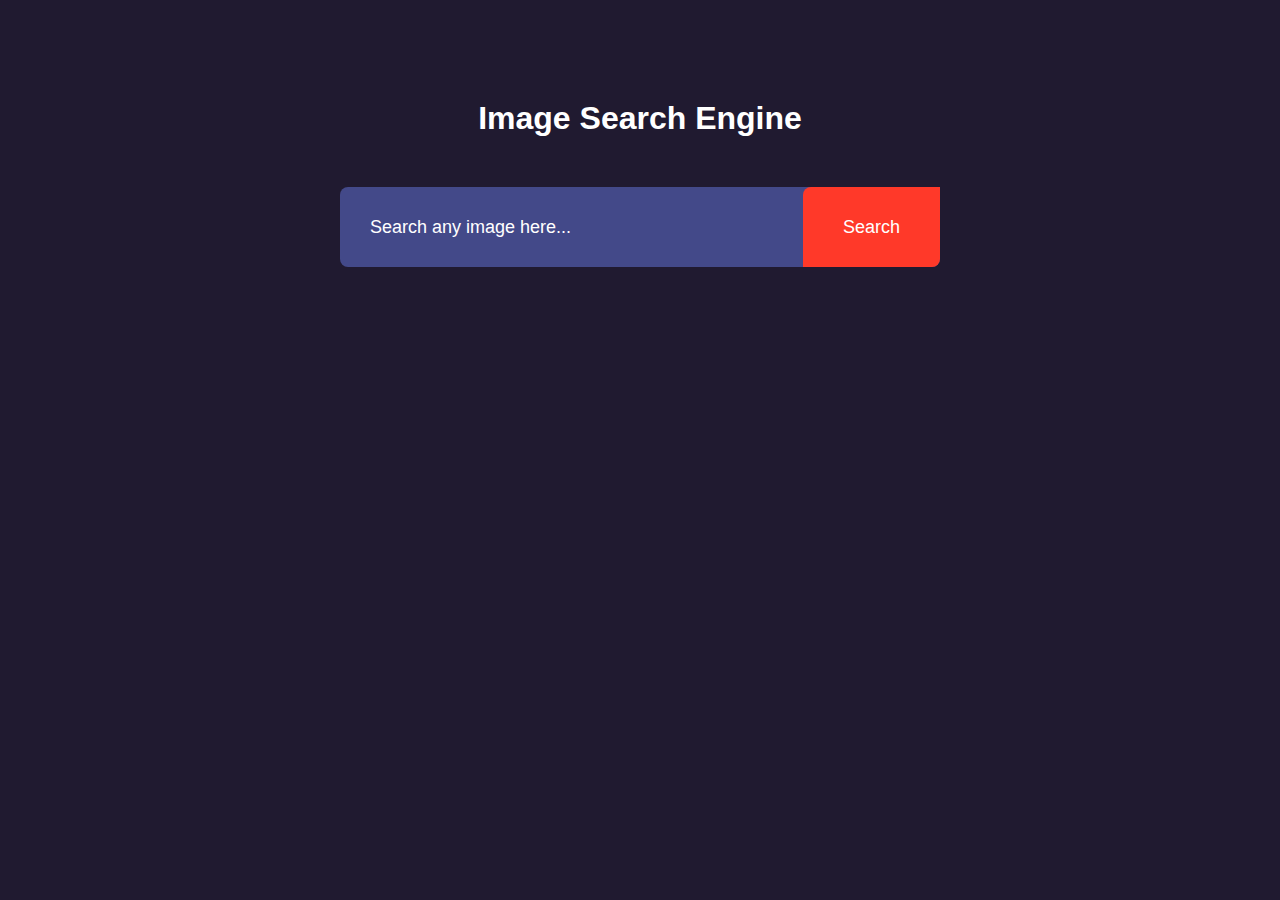
<file: image search Engine/index.html>
<!DOCTYPE html>
<html lang="en">
<head>
    <meta charset="UTF-8">
    <meta name="viewport" content="width=device-width, initial-scale=1.0">
    <title>Image Search Engine</title>
    <link rel="stylesheet" href="style.css">
    <script src="script.js" defer></script>
</head>
<body>
    <h1>Image Search Engine</h1>
    <form id="search-form">
        <input type="text" id="search-box" placeholder="Search any image here...">
        <button>Search</button>
    </form>
    <div id="search-result"></div>
    <button id="show-more-btn">Show more</button>
    
</body>
</html>
</file>
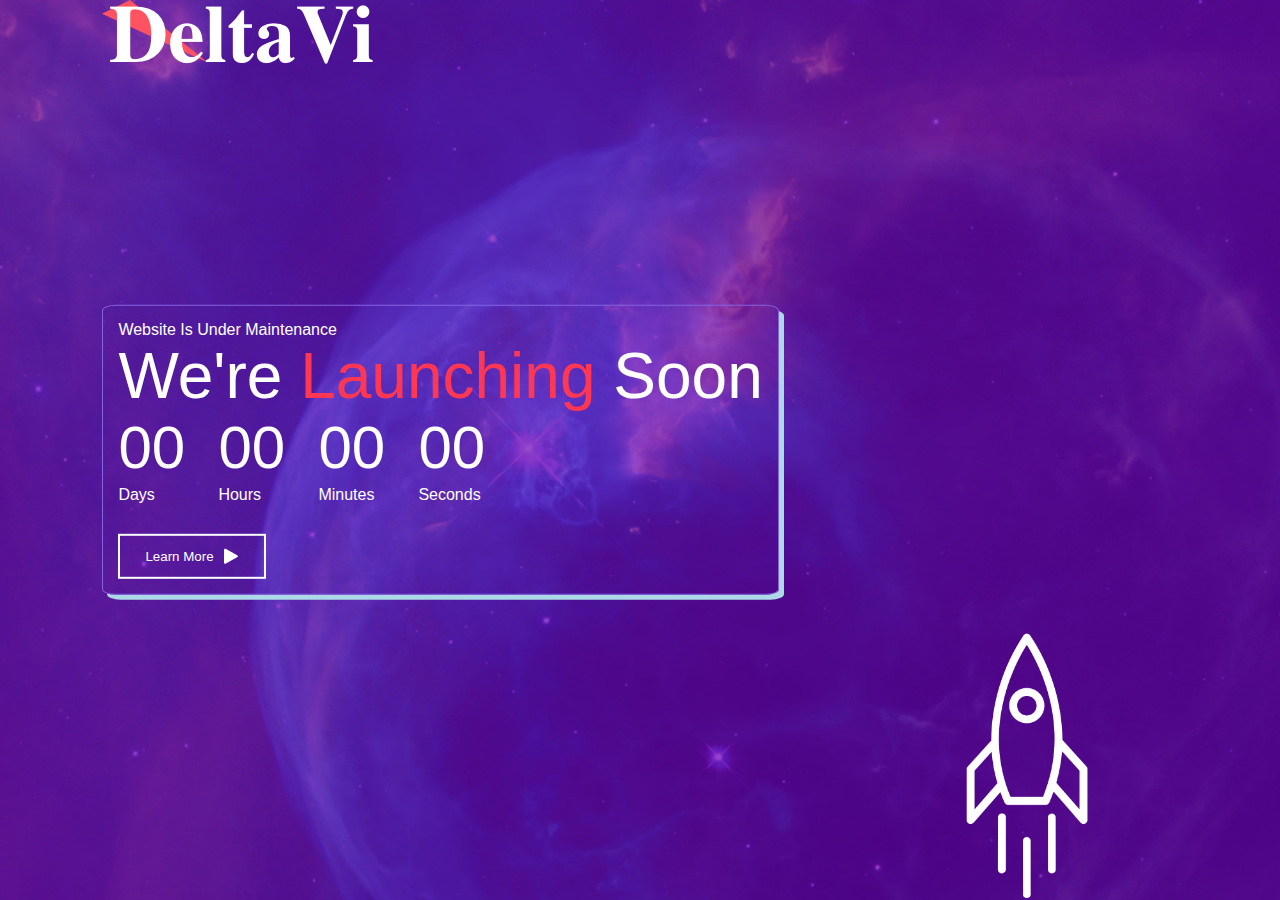
<file: Launching Soon Page/index.html>
<!DOCTYPE html>
<html lang="en">
<head>
    <meta charset="UTF-8">
    <meta name="viewport" content="width=device-width, initial-scale=1.0">
    <title>Launching Soon</title>
    <link rel="stylesheet" href="style.css">
    <script src="script.js" defer></script>
</head>
<body>
    <div class="container">
        <img src="images/logo.png" alt="logo">

        <div class="content">
            <p>Website Is Under Maintenance</p>
            <h1>We're <span>Launching</span> Soon</h1>
            <div class="launch-time">
                <div>
                    <p id="days">00</p>
                    <span>Days</span>
                </div>
                <div>
                    <p id="hours">00</p>
                    <span>Hours</span>
                </div>
                <div>
                    <p id="minutes">00</p>
                    <span>Minutes</span>
                </div>
                <div>
                    <p id="seconds">00</p>
                    <span>Seconds</span>
                </div>
            </div>
            <button type="button">Learn More <img src="images/triangle.png"></button>
        </div>
        <img src="images/rocket.png" class="rocket">
    </div>
    
</body>
</html>
</file>
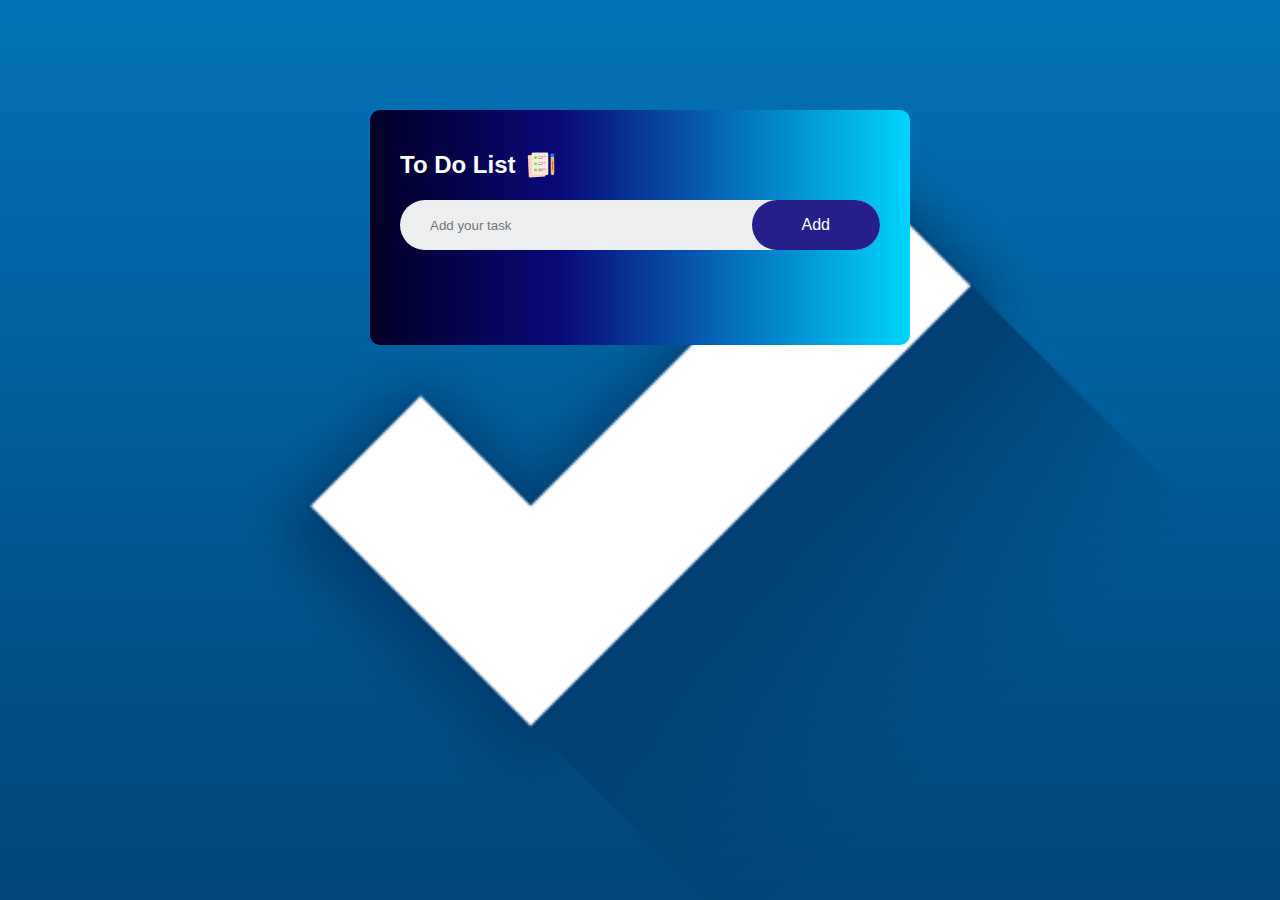
<file: To Do App/index.html>
<!DOCTYPE html>
<html lang="en">
<head>
    <meta charset="UTF-8">
    <meta name="viewport" content="width=device-width, initial-scale=1.0">
    <title>To Do List</title>
    <link rel="stylesheet" href="style.css">
    <script src="script.js" defer></script>
</head>
<body>
    <div class="container">
        <div class="todoapp">
            <h2>To Do List <img src="images/icon.png" ></h2>
            <div class="row">
                <input type="text" id="input-box" placeholder="Add your task">
                <button class="add">Add</button>
            </div>
            <ul id="list-container">
                <!-- <li class="checked">Task 1</li>
                <li>Task 2</li>
                <li>Task 3</li> -->
            </ul>
        </div>
    </div>
    
</body>
</html>
</file>
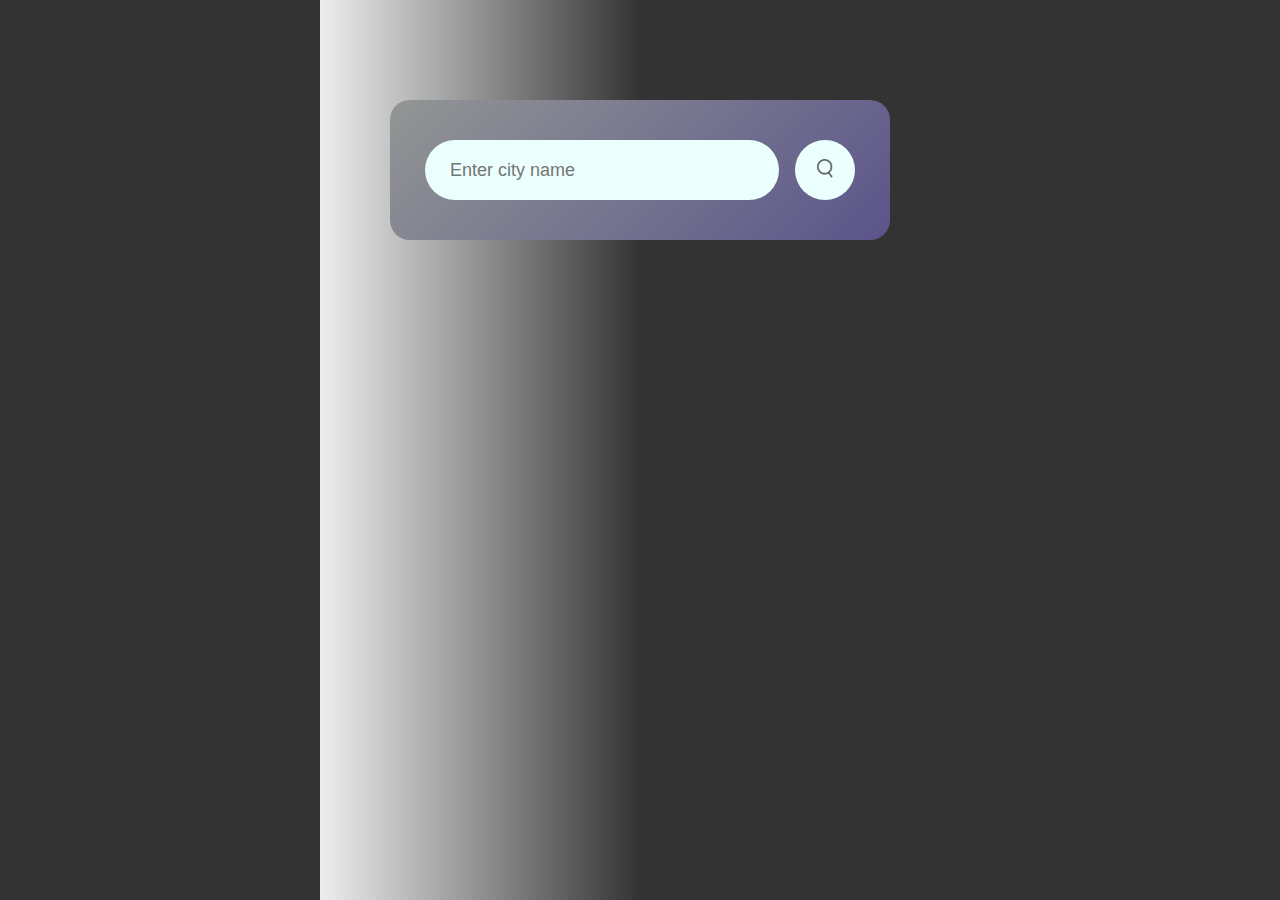
<file: weather/index.html>
<!DOCTYPE html>
<html lang="en">
<head>
    <meta charset="UTF-8">
    <meta name="viewport" content="width=device-width, initial-scale=1.0">
    <title>Weather-App</title>
    <link rel="stylesheet" href="style.css">
    <script src="script.js" defer ></script>
</head>
<body>
    <div class="card">
        <div class="search">
            <input type="text" placeholder="Enter city name" spellcheck="false">
            <button><img src="images/search.png"</button>
        </div>
        <div class="error">
            <p>Invalid city name</p>
        </div>
        <div class="weather">
            <img src="images/rain.png" class="weather-icon" alt="weather image">
            <h1 class="temp">22°C</h1>
            <h2 class="city">New York</h2>
            <div class="details">
                <div class="col">
                    <img src="images/humidity.png" alt="humidity image">
                    <div>
                    <p class="humidity">50%</p>
                    <p>Humidity</p>
                    </div>
                </div>
                <div class="col">
                    <img src="images/wind.png" alt="wind image">
                    <div>
                    <p class="wind">15 km/hr</p>
                    <p>Wind Speed</p>
                    </div>
                </div>
            </div>
        </div>
    </div>
    
</body>
</html>
</file>
<file: image search Engine/style.css>
*{
    margin: 0;
    padding: 0;
    font-family: 'Poppins', sans-serif;
    box-sizing: border-box;
}

body{
    background: #201a30;
    color: #fff;
}

h1{
    text-align: center;
    margin: 100px auto 50px;
    
}

form{
    width: 90%;
    max-width: 600px;
    margin: auto;
    height: 80px;
    background: #434989;
    display: flex;
    align-items: center;
    border-radius: 8px;
}

form input{
    flex: 1;
    height: 100%;
    border: 0;
    outline: 0;
    background: transparent;
    color: #fff;
    font-size: 18px;
    padding: 0 30px;
}
form button{
    padding: 0 40px;
    height: 100%;
    background: #ff3929;
    transition: all 0.3s ease-in-out;
    
    color: #fff;
    font-size: 18px;
    border: 0;
    outline: 0;
    border-top-left-radius: 8px;
    border-bottom-right-radius: 8px;
    cursor: pointer;
}
form button:hover {
 transform: scale(1.1);
}


::placeholder{
    color: #fff;
    font-size: 18px;
}

#show-more-btn{
    background: #ff3929;
    color: #fff;
    border: 0;
    outline: 0;
    padding: 10px 20px;
    border-radius: 4px;
    margin: 10px auto 100px;
    cursor: pointer;
    display: none;
    transition: all 0.3s ease-in-out;
}
#show-more-btn:hover{
    transform: scale(1.1);
}

#search-result{
    width: 80%;
    margin: 100px auto 50px;
    display: grid;
    grid-template-columns: 1fr 1fr 1fr;
    grid-gap: 40px;
}

#search-result img{
    width: 100%;
    height: 230px;
    object-fit: cover;
    border-radius: 5px;
    transition: all 0.3s ease-in-out;
}
#search-result img:hover{
    transform: scale(1.1);
}
</file>
<file: Launching Soon Page/style.css>
*{
    margin: 0;
    padding: 0;
    font-family: 'poppins', sans-serif;
    box-sizing: border-box;
}

.container{
    width: 100vw;
    height: 100vh;
    background-image: url(images/background.png);
    background-position: center;
    background-size: cover;
    padding: 0 8%;
    


}
.logo{
    width: 120px;
    padding: 20px 0;
    cursor: pointer;
}
.content{
    top: 50%;
    position: absolute;
    transform: translateY(-50%);
    color: #fff;
    border: 0.5px solid #8563e2;
    border-radius: 2%;
    padding: 15px;
     box-shadow: 5px 5px lightblue;
}
.content h1{
    font-size: 64px;
    font-weight: 500;
}
.content h1 span{
    color: #ff3753;
}
.content button{
    background: transparent;
    border: 2px solid #fff;
    outline: none;
    padding: 12px 25px;
    color: #fff;
    display: flex;
    align-items: center;
    margin-top: 30px;
    cursor: pointer;
}
.content button img{
     width: 15px;
     margin-left: 10px; 
}
.launch-time{
    display: flex;
}
.launch-time div{
    flex-basis: 100px;
}
.launch-time div p{
    font-size: 60px;
    margin-bottom: 4px;
}
.rocket{
    width: 250px;
    position: absolute;
    right: 10%;
    bottom: 0;
    animation: rocket 4s linear infinite;
}
@keyframes rocket{
    0%{
        bottom: 0;
        opacity: 0;
    }
    100%{
        bottom: 105%;
        opacity: 1;
    }
}
</file>
<file: To Do App/style.css>
*{
    margin: 0;
    padding: 0;
    font-family: 'Poppins', sans-serif;
    box-sizing: border-box;
}

.container{
    width: 100%;
    min-height: 100vh;
    /* background: linear-gradient(135deg, #153677, #4e085f); */
    background-image: url(images/unnamed.png);
    background-position: center;
    background-size: cover;
    padding: 10px;
}

.todoapp{
    width: 100%;
    max-width: 540px;
    background: linear-gradient(90deg,rgba(2, 0, 36, 1) 0%, rgba(9, 9, 121, 1) 35%, rgba(0, 212, 255, 1) 100%);
    margin: 100px auto 20px;
    padding: 40px 30px 70px;
    border-radius: 10px;
}

.todoapp h2{
    /* color: #002765; */
    color: #fff;
    display: flex;
    align-items: center;
    margin-bottom: 20px;
}

.todoapp h2 img{
    width: 30px;
    margin-left: 10px;
}

.row{
    display: flex;
    align-items: center;
    justify-content: space-between;
    background: #edeef0;
    border-radius: 30px;
    padding-left: 20px;
    margin-bottom: 25px;
}

input{
    flex: 1;
    border: none;
    outline: none;
    background: transparent;
    padding: 10px;
    font-weight: 14px;
}

button{
    border: none;
    outline: none;
    padding: 16px 50px;
    /* background: #e8b4ae; */
    background: rgba(12, 6, 125, 0.896);
    color: #fff;
    font-size: 16px;
    cursor: pointer;
    border-radius: 40px;
}

ul li{
    list-style: none;
    font-size: 17px;
    color: #fff;
    padding: 12px 8px 12px 50px;
    user-select: none;
    cursor: pointer;
    position: relative
}

ul li::before{
    content: '';
    position: absolute;
    height: 28px;
    width: 28px;
    border-radius: 50%;
    background-image: url(images/unchecked.png);
    background-size: cover;
    background-position: center;
    top: 12px;
    left: 8px;
}

ul li.checked{
    /* color: #555; */
    color: #fff;
    text-decoration: line-through;
}
ul li.checked::before{
    background-image: url(images/istockphoto-1425217376-612x612.jpg);
}
ul li span{
    position: absolute;
    right: 0;
    top: 5px;
    width: 40px;
    height: 40px;
    font-size: 22px;
    /* color: #555; */
    color: #fff;
    line-height: 40px;
    text-align: center;
    border-radius: 50%;
}

ul li span:hover{
    background: #edeef0
}
</file>
<file: weather/style.css>
*{
    margin: 0;
    padding: 0;
    font-family: 'Poppins', sans-serif;
    box-sizing: border-box;
}

body{
   background: linear-gradient(to left, #333, #333 50%, #eee 75%, #333 75%);
}

.card{
    width: 90%;
    max-width: 500px;
    background: linear-gradient(135deg, #929694, #5b548a);
    color: #fff;
    margin: 100px auto 0;
    border-radius: 20px;
    padding: 40px 35px;
    text-align: center;
}

.search {
    width: 100%;
    display: flex;
    align-items: center;
    justify-content: space-between;
}

.search input {
    border: 0;
    outline: 0;
    background: #ebfffc;
    color: #555;
    padding: 10px 25px;
    height: 60px;
    border-radius: 30px;
    flex: 1;
    margin-right: 16px;
    font-size: 18px;
}

.search button{
    border: 0;
    outline: 0;
    background: #ebfffc;
    border-radius: 50%;
    width: 60px;
    height: 60px;
    cursor: pointer;
}

.search button img{
    width: 16px;
}

.weather-icon{
    width: 170px;
    margin-top: 30px;

}

.weather h1{
    font-size: 80px;
    font-weight: 500;
}
.weather h2{
    font-size: 45px;
    font-weight: 400;
    margin-top: -10px;
}
.details{
    display: flex;
    align-items: center;
    justify-content: space-between;
    padding: 0 20px;
    margin-top: 50px;
}
.col{
    display: flex;
    align-items: center;
    text-align: left;
}
.col img{
    width: 40px;
    margin-right: 10px;
}
.humidity, .wind{
    font-size: 28px;
    margin-top: -6px;
}
.weather{
    display: none;
}
.error{
    text-align: left;
    margin-left: 10px;
    font-size: 14px;
    margin-top: 10px;
    display: none;
}
</file>
